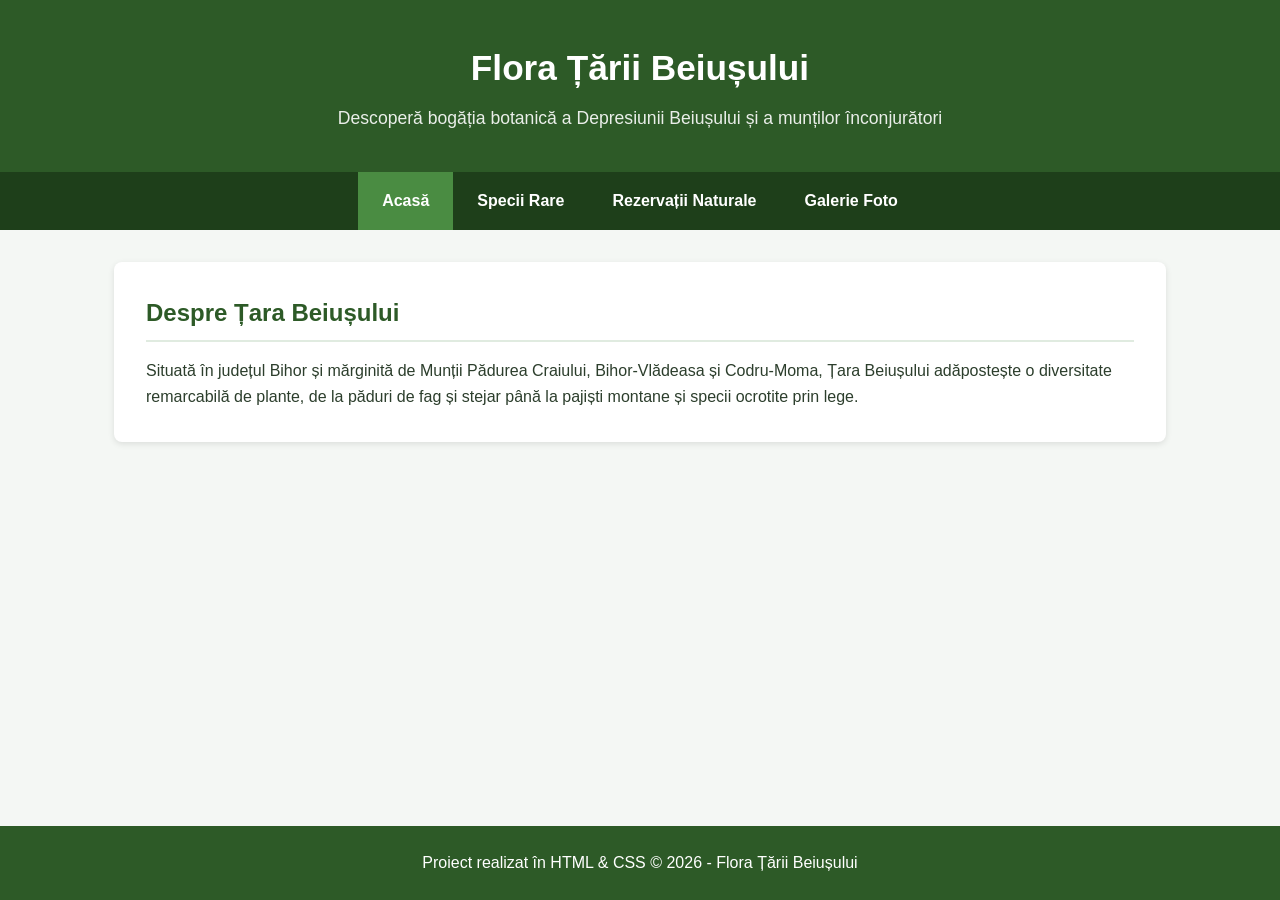
<file: index.html>
<!DOCTYPE html>
<html lang="ro">
<head>
    <meta charset="UTF-8">
    <meta name="viewport" content="width=device-width, initial-scale=1.0">
    <title>Flora Țării Beiușului</title>
    <link rel="stylesheet" href="style.css">
</head>
<body>

    <header>
        <h1>Flora Țării Beiușului</h1>
        <p>Descoperă bogăția botanică a Depresiunii Beiușului și a munților înconjurători</p>
    </header>

    <nav>
        <a href="index.html" class="activ">Acasă</a>
        <a href="specii.html">Specii Rare</a>
        <a href="rezervatii.html">Rezervații Naturale</a>
        <a href="galerie.html">Galerie Foto</a>
    </nav>

    <main>
        <section class="introducere">
            <h2>Despre Țara Beiușului</h2>
            <p>
                Situată în județul Bihor și mărginită de Munții Pădurea Craiului, Bihor-Vlădeasa și Codru-Moma, 
                Țara Beiușului adăpostește o diversitate remarcabilă de plante, de la păduri de fag și stejar 
                până la pajiști montane și specii ocrotite prin lege.
            </p>
        </section>
    </main>

    <footer>
        <p>Proiect realizat în HTML & CSS &copy; 2026 - Flora Țării Beiușului</p>
    </footer>

</body>
</html>
</file>
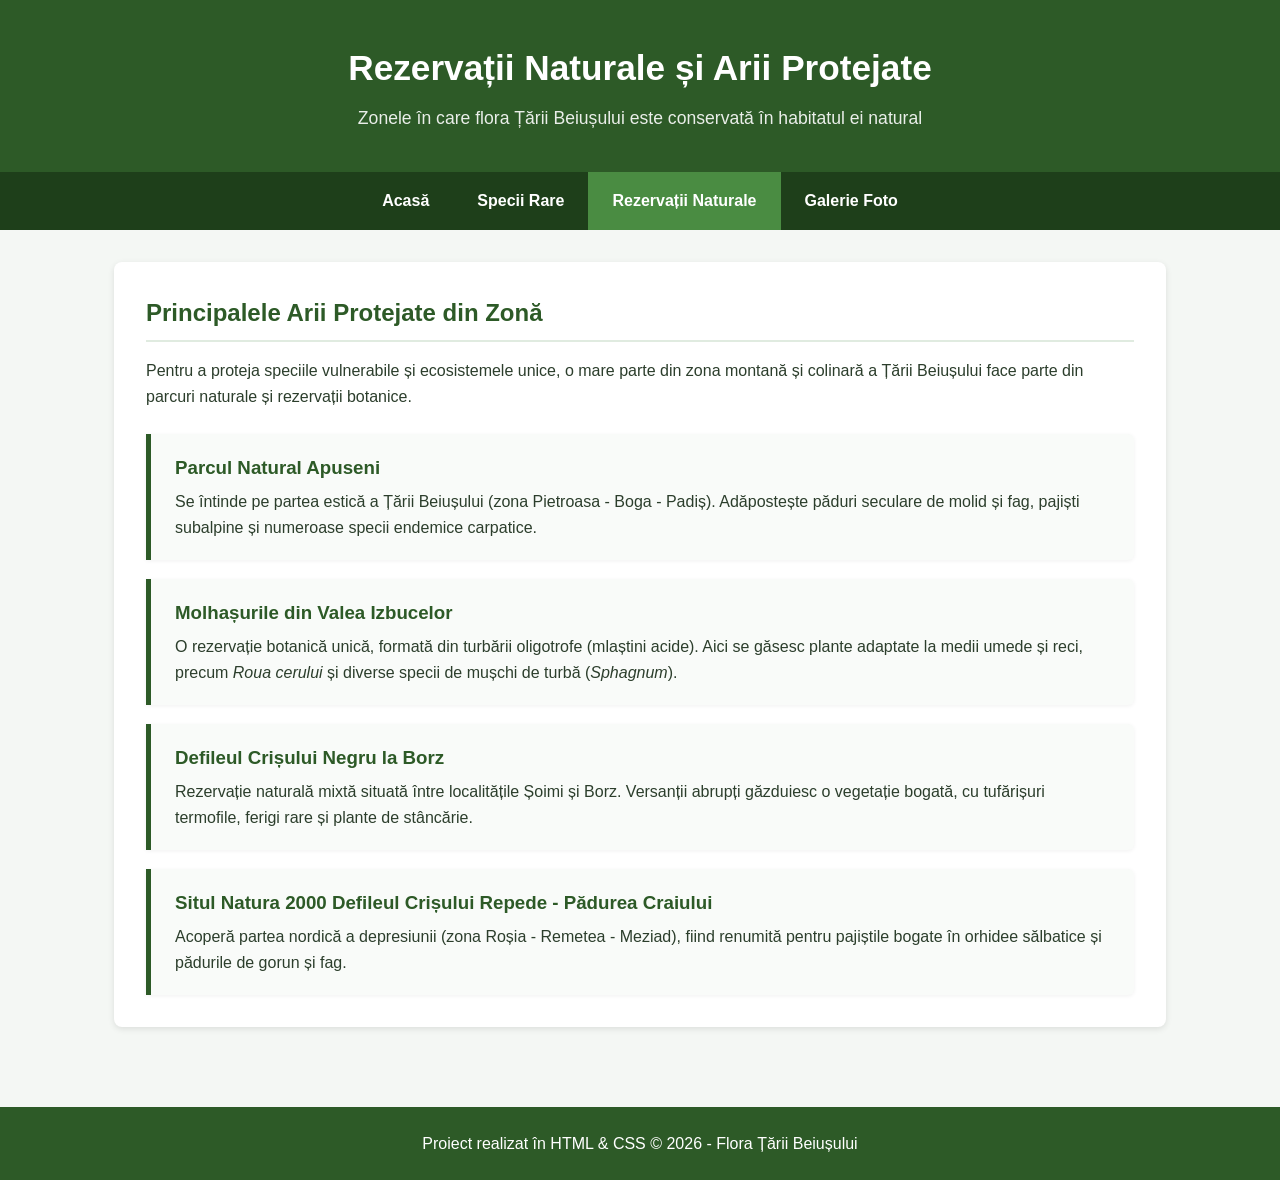
<file: rezervatii.html>
<!DOCTYPE html>
<html lang="ro">
<head>
    <meta charset="UTF-8">
    <meta name="viewport" content="width=device-width, initial-scale=1.0">
    <title>Rezervații Naturale - Flora Țării Beiușului</title>
    <link rel="stylesheet" href="style.css">
</head>
<body>

    <header>
        <h1>Rezervații Naturale și Arii Protejate</h1>
        <p>Zonele în care flora Țării Beiușului este conservată în habitatul ei natural</p>
    </header>

    <nav>
        <a href="index.html">Acasă</a>
        <a href="specii.html">Specii Rare</a>
        <a href="rezervatii.html" class="activ">Rezervații Naturale</a>
        <a href="galerie.html">Galerie Foto</a>
    </nav>

    <main>
        <section class="introducere">
            <h2>Principalele Arii Protejate din Zonă</h2>
            <p>
                Pentru a proteja speciile vulnerabile și ecosistemele unice, o mare parte din zona montană și 
                colinară a Țării Beiușului face parte din parcuri naturale și rezervații botanice.
            </p>

            <div class="lista-specii">
                <div class="specie-item">
                    <h3>Parcul Natural Apuseni</h3>
                    <p>
                        Se întinde pe partea estică a Țării Beiușului (zona Pietroasa - Boga - Padiș). Adăpostește 
                        păduri seculare de molid și fag, pajiști subalpine și numeroase specii endemice carpatice.
                    </p>
                </div>

                <div class="specie-item">
                    <h3>Molhașurile din Valea Izbucelor</h3>
                    <p>
                        O rezervație botanică unică, formată din turbării oligotrofe (mlaștini acide). Aici se găsesc 
                        plante adaptate la medii umede și reci, precum <em>Roua cerului</em> și diverse specii de 
                        mușchi de turbă (<em>Sphagnum</em>).
                    </p>
                </div>

                <div class="specie-item">
                    <h3>Defileul Crișului Negru la Borz</h3>
                    <p>
                        Rezervație naturală mixtă situată între localitățile Șoimi și Borz. Versanții abrupți 
                        găzduiesc o vegetație bogată, cu tufărișuri termofile, ferigi rare și plante de stâncărie.
                    </p>
                </div>

                <div class="specie-item">
                    <h3>Situl Natura 2000 Defileul Crișului Repede - Pădurea Craiului</h3>
                    <p>
                        Acoperă partea nordică a depresiunii (zona Roșia - Remetea - Meziad), fiind renumită pentru 
                        pajiștile bogate în orhidee sălbatice și pădurile de gorun și fag.
                    </p>
                </div>
            </div>
        </section>
    </main>

    <footer>
        <p>Proiect realizat în HTML & CSS &copy; 2026 - Flora Țării Beiușului</p>
    </footer>

</body>
</html>
</file>
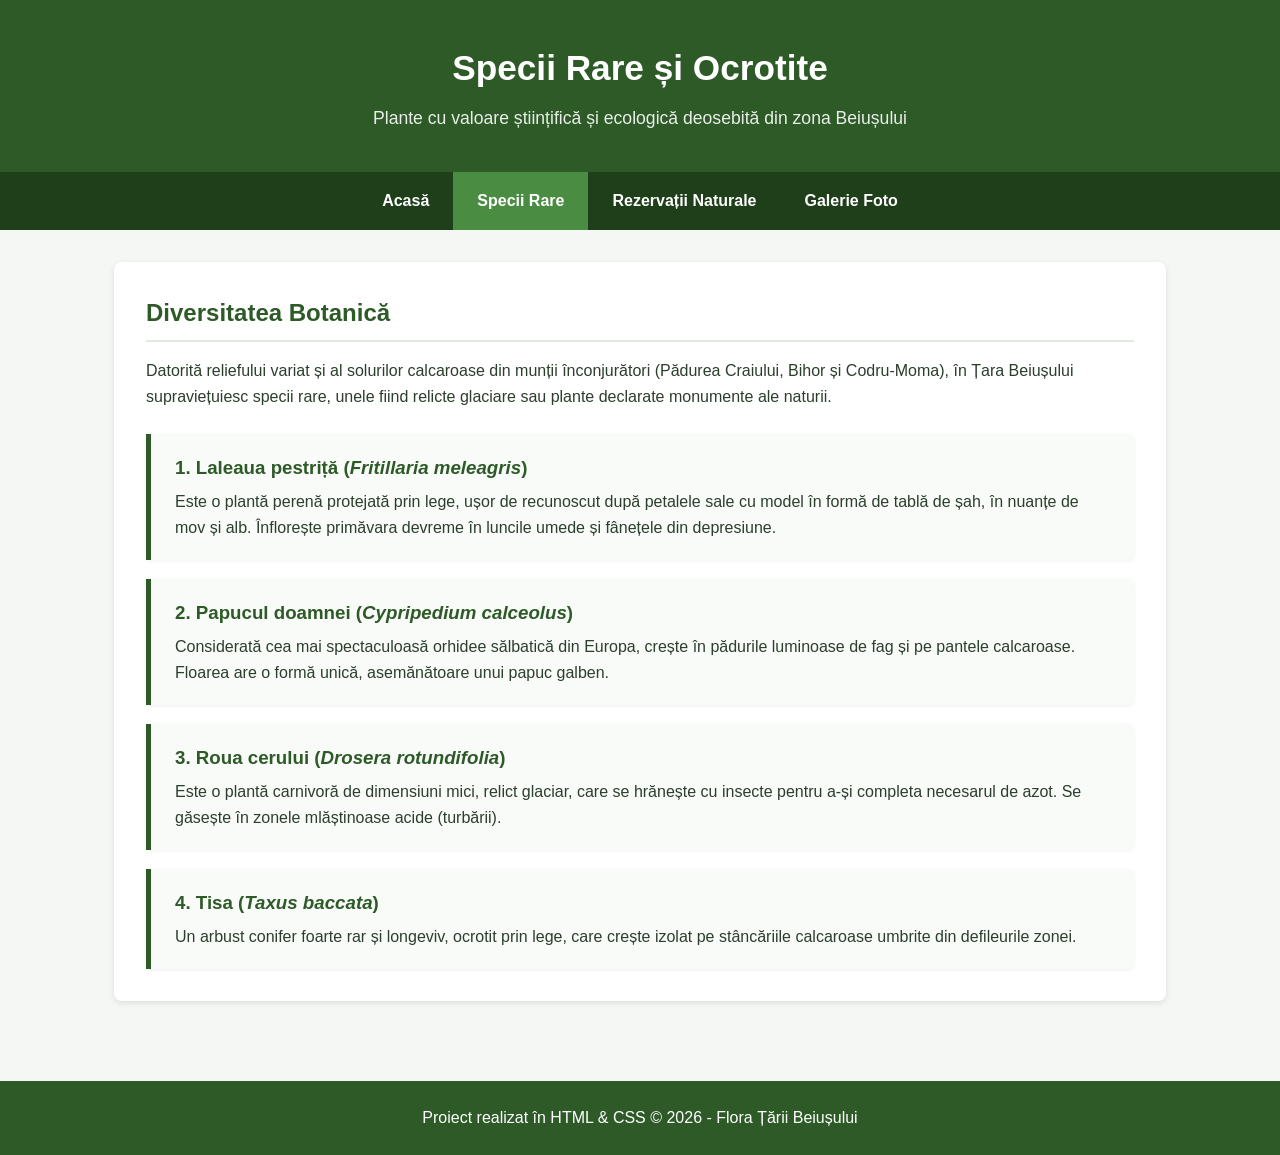
<file: specii.html>
<!DOCTYPE html>
<html lang="ro">
<head>
    <meta charset="UTF-8">
    <meta name="viewport" content="width=device-width, initial-scale=1.0">
    <title>Specii Rare - Flora Țării Beiușului</title>
    <link rel="stylesheet" href="style.css">
</head>
<body>

    <header>
        <h1>Specii Rare și Ocrotite</h1>
        <p>Plante cu valoare științifică și ecologică deosebită din zona Beiușului</p>
    </header>

    <nav>
        <a href="index.html">Acasă</a>
        <a href="specii.html" class="activ">Specii Rare</a>
        <a href="rezervatii.html">Rezervații Naturale</a>
        <a href="galerie.html">Galerie Foto</a>
    </nav>

    <main>
        <section class="introducere">
            <h2>Diversitatea Botanică</h2>
            <p>
                Datorită reliefului variat și al solurilor calcaroase din munții înconjurători (Pădurea Craiului, 
                Bihor și Codru-Moma), în Țara Beiușului supraviețuiesc specii rare, unele fiind relicte glaciare 
                sau plante declarate monumente ale naturii.
            </p>

            <div class="lista-specii">
                <div class="specie-item">
                    <h3>1. Laleaua pestriță (<em>Fritillaria meleagris</em>)</h3>
                    <p>
                        Este o plantă perenă protejată prin lege, ușor de recunoscut după petalele sale cu model 
                        în formă de tablă de șah, în nuanțe de mov și alb. Înflorește primăvara devreme în 
                        luncile umede și fânețele din depresiune.
                    </p>
                </div>

                <div class="specie-item">
                    <h3>2. Papucul doamnei (<em>Cypripedium calceolus</em>)</h3>
                    <p>
                        Considerată cea mai spectaculoasă orhidee sălbatică din Europa, crește în pădurile 
                        luminoase de fag și pe pantele calcaroase. Floarea are o formă unică, asemănătoare unui 
                        papuc galben.
                    </p>
                </div>

                <div class="specie-item">
                    <h3>3. Roua cerului (<em>Drosera rotundifolia</em>)</h3>
                    <p>
                        Este o plantă carnivoră de dimensiuni mici, relict glaciar, care se hrănește cu insecte 
                        pentru a-și completa necesarul de azot. Se găsește în zonele mlăștinoase acide (turbării).
                    </p>
                </div>

                <div class="specie-item">
                    <h3>4. Tisa (<em>Taxus baccata</em>)</h3>
                    <p>
                        Un arbust conifer foarte rar și longeviv, ocrotit prin lege, care crește izolat pe stâncăriile 
                        calcaroase umbrite din defileurile zonei.
                    </p>
                </div>
            </div>
        </section>
    </main>

    <footer>
        <p>Proiect realizat în HTML & CSS &copy; 2026 - Flora Țării Beiușului</p>
    </footer>

</body>
</html>
</file>
<file: style.css>
* {
    box-sizing: border-box;
    margin: 0;
    padding: 0;
    font-family: 'Segoe UI', Tahoma, Geneva, Verdana, sans-serif;
}

body {
    background-color: #f4f7f4;
    color: #2c3e2c;
    line-height: 1.6;
    display: flex;
    flex-direction: column;
    min-height: 100vh;
}

header {
    background-color: #2d5a27;
    color: white;
    text-align: center;
    padding: 2.5rem 1rem;
}

header h1 {
    font-size: 2.2rem;
    margin-bottom: 0.5rem;
}

header p {
    font-size: 1.1rem;
    opacity: 0.9;
}

nav {
    background-color: #1e3f1a;
    display: flex;
    justify-content: center;
    flex-wrap: wrap;
}

nav a {
    color: white;
    text-decoration: none;
    padding: 1rem 1.5rem;
    font-weight: bold;
    transition: background-color 0.3s;
}

nav a:hover, nav a.activ {
    background-color: #4a8c42;
}

main {
    max-width: 1100px;
    width: 100%;
    margin: 2rem auto;
    padding: 0 1.5rem;
    flex: 1;
}

.introducere {
    background: white;
    padding: 2rem;
    border-radius: 8px;
    box-shadow: 0 2px 6px rgba(0, 0, 0, 0.1);
}

.introducere h2 {
    color: #2d5a27;
    margin-bottom: 1rem;
    border-bottom: 2px solid #e0ebe0;
    padding-bottom: 0.5rem;
}

.lista-specii {
    margin-top: 1.5rem;
    display: flex;
    flex-direction: column;
    gap: 1.2rem;
}

.specie-item {
    background-color: #f9fbf9;
    border-left: 5px solid #2d5a27;
    padding: 1.2rem 1.5rem;
    border-radius: 0 6px 6px 0;
    box-shadow: 0 1px 4px rgba(0, 0, 0, 0.06);
}

.specie-item h3 {
    color: #2d5a27;
    margin-bottom: 0.4rem;
}

.galerie-container {
    display: grid;
    grid-template-columns: repeat(auto-fit, minmax(300px, 1fr));
    gap: 1.5rem;
}

.card-foto {
    background: white;
    border-radius: 10px;
    overflow: hidden;
    box-shadow: 0 4px 10px rgba(0, 0, 0, 0.12);
    transition: transform 0.3s ease, box-shadow 0.3s ease;
    cursor: pointer;
}

.card-foto:hover {
    transform: translateY(-6px);
    box-shadow: 0 10px 20px rgba(45, 90, 39, 0.25);
}

.card-foto img {
    width: 100%;
    height: 230px;
    object-fit: cover;
    display: block;
    transition: transform 0.4s ease;
}

.card-foto:hover img {
    transform: scale(1.08);
}

.card-foto h3 {
    padding: 1rem 1rem 0.3rem 1rem;
    color: #2d5a27;
}

.card-foto p {
    padding: 0 1rem 1.2rem 1rem;
    font-size: 0.95rem;
    color: #555;
}

.lightbox {
    display: none;
    position: fixed;
    top: 0;
    left: 0;
    width: 100%;
    height: 100%;
    background-color: rgba(0, 0, 0, 0.9);
    z-index: 1000;
    justify-content: center;
    align-items: center;
    padding: 1rem;
}

.lightbox-continut {
    max-width: 800px;
    text-align: center;
    color: white;
}

.lightbox-continut img {
    max-width: 100%;
    max-height: 70vh;
    border-radius: 8px;
    box-shadow: 0 5px 20px rgba(0, 0, 0, 0.5);
    margin-bottom: 1rem;
}

.lightbox-continut h3 {
    color: #8ce082;
    font-size: 1.5rem;
    margin-bottom: 0.4rem;
}

.lightbox-continut p {
    font-size: 1rem;
    color: #ddd;
}

.buton-inchide {
    position: absolute;
    top: 20px;
    right: 35px;
    color: white;
    font-size: 40px;
    font-weight: bold;
    cursor: pointer;
    transition: color 0.3s;
}

.buton-inchide:hover {
    color: #8ce082;
}

.buton-nav {
    background-color: rgba(255, 255, 255, 0.15);
    color: white;
    border: none;
    font-size: 30px;
    padding: 15px 20px;
    cursor: pointer;
    border-radius: 8px;
    margin: 0 20px;
    transition: background-color 0.3s;
}

.buton-nav:hover {
    background-color: #4a8c42;
}

footer {
    text-align: center;
    padding: 1.5rem;
    background-color: #2d5a27;
    color: white;
    margin-top: 3rem;
}
</file>
